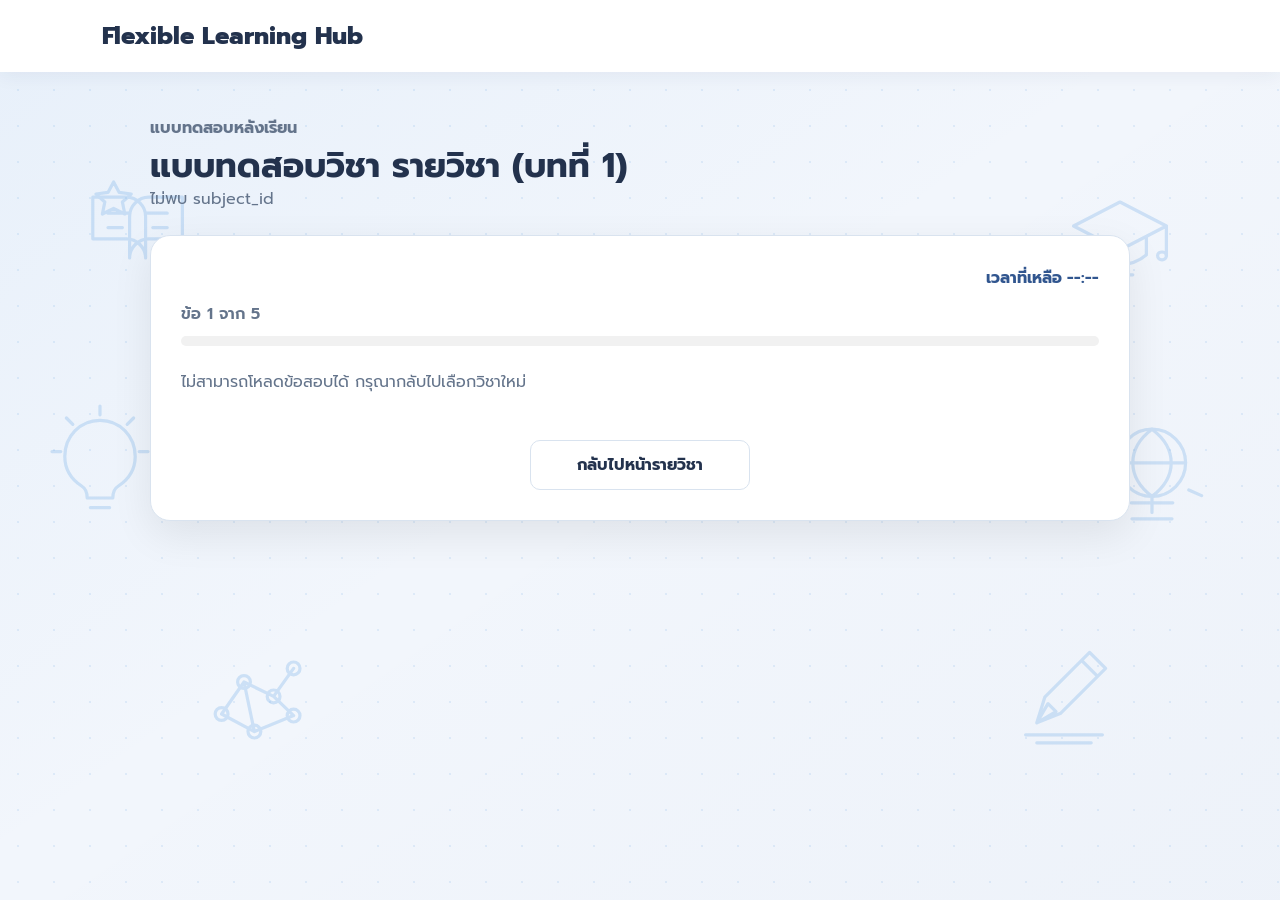
<file: test.html>
<!DOCTYPE html>
<html lang="th">
<head>
    <meta charset="UTF-8">
    <meta name="viewport" content="width=device-width, initial-scale=1.0">
    <title>แบบทดสอบรายวิชา - Flexible Learning Hub</title>
    <link rel="stylesheet" href="assets/css/test.css?v=20261021-login-shared-background">
    <link href="https://fonts.googleapis.com/css2?family=Prompt:wght@300;400;500;600;800&display=swap" rel="stylesheet">
    <link rel="stylesheet" href="assets/css/theme.css?v=20261022-mobile-layout-v2">
</head>
<body>
    <nav class="quiz-nav">
        <a href="index.html" class="brand">Flexible Learning Hub</a>
    </nav>

    <main class="quiz-shell">
        <section class="quiz-head">
            <p class="eyebrow">แบบทดสอบหลังเรียน</p>
            <h1 id="quizTitle">แบบทดสอบรายวิชา</h1>
            <p id="quizSubtitle">เลือกคำตอบที่ถูกต้องที่สุด</p>
        </section>

        <section class="quiz-panel">
            <div id="quizTimer" role="timer" aria-live="polite" style="text-align:right;font-weight:700;color:#31568f;margin-bottom:12px;">เวลาที่เหลือ --:--</div>
            <div class="quiz-progress">
                <span id="progressText">ข้อ 1 จาก 5</span>
                <div class="progress-track">
                    <div id="progressFill" class="progress-fill"></div>
                </div>
            </div>

            <form id="quizForm" class="quiz-form"></form>

            <div id="resultBox" class="result-box" hidden></div>

            <div class="quiz-actions">
                <button type="button" id="prevBtn" class="ghost-btn">ย้อนกลับ</button>
                <button type="button" id="nextBtn" class="primary-btn">ข้อถัดไป</button>
                <button type="button" id="submitBtn" class="primary-btn" hidden>ส่งคำตอบ</button>
            </div>

            <div class="quiz-return-wrap">
                <a id="backToCourse" href="index.html" class="back-link">กลับไปหน้ารายวิชา</a>
            </div>
        </section>
    </main>

    <script src="assets/js/test.js?v=20261022-quiz-timer-sessions"></script>
</body>
</html>
</file>
<file: assets/css/test.css>
:root {
    --orange: var(--brand-400);
    --orange-dark: var(--brand-400);
    --ink: #263033;
    --muted: #68777c;
    --paper: #ffffff;
    --line: #ececec;
    --soft: var(--brand-200);
    --violet: #5b567d;
}

* {
    box-sizing: border-box;
    margin: 0;
    padding: 0;
    font-family: 'Prompt', sans-serif;
}

body {
    min-height: 100vh;
    background: var(--brand-200);
    color: var(--ink);
}

.quiz-nav {
    display: flex;
    justify-content: space-between;
    align-items: center;
    gap: 20px;
    padding: 18px 8%;
    background: var(--paper);
    box-shadow: 0 2px 15px rgba(0, 0, 0, 0.05);
}

.brand {
    color: var(--text-primary);
    font-size: 24px;
    font-weight: 800;
    text-decoration: none;
}

.back-link {
    color: var(--ink);
    font-weight: 600;
    text-decoration: none;
}

.quiz-return-wrap {
    display: flex;
    justify-content: center;
    margin-top: 18px;
}

.quiz-return-wrap .back-link {
    display: inline-flex;
    align-items: center;
    justify-content: center;
    min-width: 220px;
    padding: 12px 22px;
    border-radius: 10px;
    border: 1px solid var(--line);
    background: white;
    color: var(--ink);
    font-weight: 700;
    transition: 0.2s ease;
}

.quiz-return-wrap .back-link:hover {
    border-color: var(--brand-400);
    background: var(--soft);
    color: var(--text-primary);
}

.quiz-shell {
    width: min(980px, 92vw);
    margin: 44px auto;
}

.quiz-head {
    margin-bottom: 24px;
}

.eyebrow {
    color: var(--text-primary);
    font-weight: 700;
    margin-bottom: 6px;
}

.quiz-head h1 {
    font-size: 34px;
    line-height: 1.2;
}

.quiz-head p {
    color: var(--muted);
}

.quiz-panel {
    background: var(--paper);
    border: 1px solid var(--line);
    border-radius: 20px;
    padding: 30px;
    box-shadow: 0 14px 40px rgba(0, 0, 0, 0.08);
}

.quiz-progress {
    display: grid;
    gap: 10px;
    margin-bottom: 24px;
    color: var(--muted);
    font-weight: 600;
}

.progress-track {
    width: 100%;
    height: 10px;
    background: #f1f1f1;
    border-radius: 999px;
    overflow: hidden;
}

.progress-fill {
    width: 0;
    height: 100%;
    background: var(--orange);
    transition: width 0.25s ease;
}

.question-title {
    font-size: 22px;
    margin-bottom: 18px;
}

.question-score-value {
    display: inline-block;
    margin: -8px 0 16px;
    padding: 6px 10px;
    border-radius: 999px;
    color: var(--brand-700);
    background: var(--brand-200);
    font-size: 13px;
    font-weight: 600;
}

.option-list {
    display: grid;
    gap: 12px;
}

.option-card {
    display: flex;
    align-items: flex-start;
    gap: 12px;
    padding: 15px 16px;
    border: 1px solid var(--line);
    border-radius: 12px;
    cursor: pointer;
    transition: 0.2s ease;
}

.option-card:hover {
    border-color: var(--brand-400);
    background: var(--soft);
}

.option-card input {
    margin-top: 5px;
    accent-color: var(--text-primary);
}

.essay-card {
    display: grid;
    gap: 10px;
    padding: 18px;
    border: 1px solid var(--line);
    border-radius: 14px;
    background: var(--brand-200);
}

.essay-label {
    font-weight: 700;
    color: var(--ink);
}

.essay-input {
    width: 100%;
    min-height: 180px;
    resize: vertical;
    border: 1px solid var(--brand-200);
    border-radius: 12px;
    padding: 14px 16px;
    font: inherit;
    line-height: 1.7;
    color: var(--ink);
    background: #fff;
    outline: none;
    transition: border-color 0.2s ease, box-shadow 0.2s ease;
}

.essay-input:focus {
    border-color: var(--brand-400);
    box-shadow: 0 0 0 3px rgba(var(--brand-400-rgb), 0.12);
}

.essay-note {
    color: var(--muted);
    font-size: 13px;
    line-height: 1.5;
}

.quiz-actions {
    display: flex;
    justify-content: space-between;
    gap: 12px;
    margin-top: 28px;
}

.primary-btn,
.ghost-btn {
    border-radius: 10px;
    padding: 12px 22px;
    font-size: 15px;
    font-weight: 700;
    cursor: pointer;
    transition: 0.2s ease;
}

.primary-btn {
    background: var(--orange);
    border: 1px solid var(--orange);
    color: white;
}

.primary-btn:hover {
    background: var(--orange-dark);
    border-color: var(--brand-400);
}

.ghost-btn {
    background: white;
    border: 1px solid var(--line);
    color: var(--ink);
}

.ghost-btn:disabled {
    opacity: 0.45;
    cursor: not-allowed;
}

.result-box {
    padding: 22px;
    border-radius: 14px;
    background: var(--soft);
    border: 1px solid var(--brand-200);
    margin-top: 18px;
}

.result-box h2 {
    margin-bottom: 8px;
}

.result-box .score {
    color: var(--text-primary);
    font-weight: 800;
}

.result-box h3 {
    margin-top: 16px;
    margin-bottom: 10px;
}

.lesson-status-list {
    display: grid;
    gap: 10px;
    margin-bottom: 8px;
}

.lesson-status-item {
    display: flex;
    justify-content: space-between;
    align-items: center;
    padding: 12px 14px;
    border-radius: 12px;
    border: 1px solid #f5b0b0;
    background: #fff7f7;
    font-size: 16px;
    font-weight: 700;
    color: #a52b2b;
    line-height: 1.2;
}

.lesson-status-item.is-pass {
    border-color: #8ed3aa;
    background: #eefcf3;
    color: #1f7a45;
}

.lesson-status-item.is-fail {
    border-color: #f5b0b0;
    background: #fff7f7;
    color: #a52b2b;
}

.lesson-status-empty {
    padding: 10px 12px;
    border-radius: 10px;
    border: 1px dashed #d8d8d8;
    color: #6c757d;
    background: #fff;
}

@media (max-width: 640px) {
    .quiz-nav {
        align-items: flex-start;
        flex-direction: column;
    }

    .quiz-head h1 {
        font-size: 26px;
    }

    .quiz-panel {
        padding: 20px;
        border-radius: 14px;
    }

    .quiz-actions {
        flex-direction: column;
    }

    .quiz-return-wrap .back-link {
        width: 100%;
        min-width: 0;
    }

    .lesson-status-item {
        font-size: 18px;
        padding: 11px 12px;
    }
}
</file>
<file: assets/css/theme.css>
@import url('https://fonts.googleapis.com/css2?family=IBM+Plex+Sans+Thai:wght@300;400;500;600;700&display=swap');

:root {
  --tweedia: var(--brand-50);
  --tweedia-deep: var(--brand-400);
  --ocean-splash: var(--brand-50);
  --ocean-deep: var(--brand-400);
  --bg: var(--brand-50);
  --bg-dark: var(--brand-50);
  --bg2: #ffffff;
  --bg3: #f5f6f8;
  --surface: #ffffff;
  --surface-muted: #f8f9fb;
  --card: #ffffff;
  --card-bg: #ffffff;
  --sidebar-bg: #ffffff;
  --paper: #ffffff;

  --border: var(--brand-200);
  --border-color: var(--brand-200);
  --border-hover: var(--brand-200);
  --line: var(--brand-200);

  --orange: var(--primary-start);
  --orange-light: var(--primary-end);
  --orange-dark: var(--primary-start);
  --orange-dim: rgba(var(--primary-end-rgb), 0.14);
  --orange-glow: rgba(var(--primary-end-rgb), 0.20);
  --primary: var(--primary-start);
  --primary-color: var(--primary-start);
  --primary-orange: var(--primary-start);
  --primary-soft: rgba(var(--primary-end-rgb), 0.14);
  --accent: var(--primary-start);
  --accent-light: var(--primary-end);
  --accent-mid: var(--primary-end);
  --accent-dark: var(--primary-start);
  --accent-dim: rgba(var(--primary-end-rgb), 0.14);
  --soft: var(--brand-50);
  --soft-orange: var(--brand-50);
  --dark-orange: var(--primary-start);

  --text: var(--brand-700);
  --text-main: var(--brand-700);
  --text-primary: var(--brand-700);
  --deep-blue: var(--brand-700);
  --ink: var(--brand-700);
  --text-secondary: var(--text-body);
  --text-soft: var(--text-body);
  --text-dim: var(--text-body);
  --text-gray: var(--text-body);
  --text-muted: var(--text-body);
  --muted: var(--text-body);

  --shadow: 0 10px 30px rgba(0, 0, 0, 0.05);
  --shadow-md: 0 14px 36px rgba(0, 0, 0, 0.07);
}

html { color-scheme: light; }

body {
  background-color: var(--bg) !important;
  background-image:
    radial-gradient(circle, rgba(var(--primary-end-rgb), 0.10) 1px, transparent 1.4px),
    radial-gradient(ellipse at 8% 0%, rgba(var(--primary-end-rgb), 0.12), transparent 34rem),
    radial-gradient(ellipse at 94% 20%, rgba(var(--primary-end-rgb), 0.14), transparent 30rem) !important;
  background-size: 34px 34px, auto, auto !important;
  background-attachment: fixed !important;
  color: var(--text-primary) !important;
  font-family: 'IBM Plex Sans Thai', 'Kanit', sans-serif !important;
  isolation: isolate;
}

body::after {
  content: '';
  position: fixed;
  inset: 0;
  z-index: -1;
  pointer-events: none;
  background-image: url('../education-doodles.svg');
  background-repeat: repeat;
  background-size: 640px 480px;
  background-position: center top;
  opacity: .36;
}

.bg-grid {
  background-image: radial-gradient(circle, rgba(var(--primary-end-rgb), .12) 1.2px, transparent 1.5px) !important;
}

.edu-illustration {
  color: var(--primary-end) !important;
  opacity: .22;
}

.sidebar,
.navbar,
.quiz-nav {
  background-color: var(--brand-200) !important;
  border-color: transparent !important;
  box-shadow: var(--shadow);
  backdrop-filter: blur(10px);
  -webkit-backdrop-filter: blur(10px);
}

.navbar {
  position: sticky;
  top: 0;
  margin-top: 0;
  z-index: 1000;
  backdrop-filter: blur(10px);
  -webkit-backdrop-filter: blur(10px);
}

.sidebar-brand-logo {
  display: block;
  width: min(100%, 152px) !important;
  max-height: 54px !important;
  margin-inline: auto;
  object-fit: contain;
  object-position: center;
  transform: translateX(-6px);
}

.sidebar-brand-link {
  display: flex;
  align-items: center !important;
  justify-content: center;
  width: 100%;
}

.sidebar > .logo-section.sidebar-brand-link,
.sidebar > .sidebar-logo.sidebar-brand-link {
  width: 100%;
  align-items: center !important;
}

.brand-block > .sidebar-brand-link {
  margin-inline: auto;
}

.sidebar-header .brand-home-link.sidebar-brand-link {
  align-items: center !important;
}


.topbar,
.page-header,
.header {
  background: transparent !important;
  border: 0 !important;
  box-shadow: none !important;
  backdrop-filter: none !important;
}

.card,
.content-card,
.panel,
.metric-card,
.stat-card,
.info-card,
.profile-card,
.brand-block,
.sidebar-note,
.empty-state,
.updated-box,
.assignment-item,
.lesson-card,
.msg-item,
.msg-detail,
.search-modal-box,
.quiz-detail-modal,
[role="dialog"],
.child-tab,
.lesson-item,
.question-card,
.quiz-card,
.result-card,
.modal-content,
.modal-box,
.transcript-card {
  background-color: var(--card) !important;
  border-color: var(--border) !important;
  border-radius: 14px;
  box-shadow: var(--shadow);
}

table { background: #ffffff; }
th, td { padding:11px 13px; border-color: #eaecf0 !important; }
tbody tr:nth-child(even) { background-color: #fcfcfd; }
.hero { background:transparent!important; color:var(--text-primary)!important; border-bottom:0; }
.hero h1,.hero h2,.hero h3,.hero p,.hero .hero-title,.hero .hero-subtitle { color:var(--text-primary)!important; }
#page-guide .content-header,#page-contact .content-header { background:transparent!important; border-bottom:0; }
#page-guide .content-header h1,#page-contact .content-header h1 { color:var(--text-primary)!important; }
.prog-fill,.progress-line span,.progress-bar-fill,.course-chart-fill { background:linear-gradient(90deg,var(--orange),var(--orange-light))!important; }

main,
.main,
.main-content,
.page-content,
.content,
.content-area,
.page-header,
.quiz-shell,
.quiz-head,
.course-detail,
table,
th,
td {
  color: var(--text-primary);
}

h1, h2, h3, h4, h5, h6,
.title,
.page-title,
.card-title,
.section-title,
.brand-name,
.logo-name,
.profile-name,
.stat-value,
.score-cell {
  color: var(--text-primary) !important;
}

p,
.subtitle,
.description,
.text-muted,
.muted,
.page-header p,
.stat-label,
.stat-sub,
.profile-role {
  color: var(--text-secondary);
}

input,
textarea,
select {
  background-color: #ffffff !important;
  border-color: var(--border) !important;
  color: var(--text-primary) !important;
}

input::placeholder,
textarea::placeholder {
  color: var(--text-muted) !important;
  opacity: 1;
}

input:focus,
textarea:focus,
select:focus {
  border-color: var(--primary-end) !important;
  box-shadow: 0 0 0 3px rgba(var(--primary-end-rgb), 0.24) !important;
}

.menu-item.active,
.nav-item.active,
.child-tab.active {
  background: linear-gradient(135deg, var(--accent-dim), rgba(var(--primary-end-rgb), 0.24)) !important;
  color: var(--text-primary) !important;
  border-color: rgba(var(--brand-400-rgb), 0.22) !important;
}

.btn-submit,
.btn-primary,
.btn-orange,
.btn-save,
.btn-enroll,
.btn-action,
.action-button,
.button.primary,
button.primary,
.primary-btn,
.btn-login,
.btn-add-lesson,
.btn-graduation-request,
.reply-btn,
.quiz-detail-close-button,
.carousel-control,
.user-avatar,
.staff-avatar-edit,
.page-btn.active,
button[type="submit"],
.learning-guide-button,
.register-guide-cta-button,
.transcript-form button,
.open-request-modal,
.select-request-button,
.approve-button {
  background: linear-gradient(135deg, var(--orange), var(--orange-light)) !important;
  border-color: var(--brand-400) !important;
  color: var(--text-primary) !important;
}

.footer {
  background-color: #ffffff !important;
  color: var(--text-secondary);
  border-top:1px solid var(--border);
}


.footer * { color:inherit; }
.flh-mobile-menu{display:none;position:fixed;z-index:1101;top:max(10px,env(safe-area-inset-top));left:max(10px,env(safe-area-inset-left));width:44px;height:44px;border:1px solid #cbd9e3;border-radius:12px;background:#fff;color:var(--brand-700);font-size:25px;box-shadow:0 4px 16px rgba(var(--brand-700-rgb), .14)}.flh-sidebar-backdrop{display:none}
@media(max-width:767px){.flh-mobile-menu{display:block}body.flh-has-mobile-menu .sidebar{display:flex!important;position:fixed!important;z-index:1102;left:0;top:0;bottom:0;width:min(84vw,300px)!important;max-width:300px;height:100vh;height:100dvh;max-height:100dvh;transform:translateX(-105%);transition:transform .25s ease;overflow-y:auto;overscroll-behavior:contain;box-shadow:12px 0 32px rgba(var(--brand-700-rgb), .18)}body.flh-has-mobile-menu.flh-menu-open .sidebar{transform:translateX(0)!important}.flh-sidebar-backdrop{position:fixed;inset:0;z-index:1100;background:rgba(var(--brand-700-rgb), .40)}body.flh-menu-open .flh-sidebar-backdrop{display:block}.navbar{padding:10px 12px!important;min-height:56px}.navbar .logo{font-size:clamp(15px,4vw,19px)!important;max-width:55vw;overflow:hidden;text-overflow:ellipsis;white-space:nowrap}.navbar .nav-links{gap:8px!important;flex-wrap:wrap;justify-content:flex-end}.navbar .nav-search-input{max-width:150px}.grid,.cards-grid,.stats-grid,.kpi-grid{grid-template-columns:repeat(2,minmax(0,1fr))!important}.table-wrap,.table-responsive,.overview-course-table-wrap{max-width:100%;overflow-x:auto!important;-webkit-overflow-scrolling:touch}.table-wrap table,.table-responsive table,.overview-course-table-wrap table{min-width:680px}.page-shell,.content,.main-content,.wrap{max-width:100%;min-width:0}.hero,.topbar,.panel-head{flex-wrap:wrap}}
@media(max-height:520px) and (orientation:landscape){.flh-mobile-menu{display:block}body.flh-has-mobile-menu .sidebar{display:flex!important;position:fixed!important;z-index:1102;left:0;top:0;bottom:0;width:min(84vw,300px)!important;max-width:300px;height:100vh;height:100dvh;max-height:100dvh;transform:translateX(-105%);transition:transform .25s ease;overflow-y:auto;overscroll-behavior:contain;box-shadow:12px 0 32px rgba(var(--brand-700-rgb), .18)}body.flh-has-mobile-menu.flh-menu-open .sidebar{transform:translateX(0)!important}.flh-sidebar-backdrop{position:fixed;inset:0;z-index:1100;background:rgba(var(--brand-700-rgb), .40)}body.flh-menu-open .flh-sidebar-backdrop{display:block}}
@media(min-width:768px) and (max-width:1100px){.grid,.cards-grid,.stats-grid,.kpi-grid{grid-template-columns:repeat(2,minmax(0,1fr))!important}.sidebar{max-width:260px}.table-wrap,.table-responsive{overflow-x:auto;-webkit-overflow-scrolling:touch}}

/* Shared visual system: values are matched to the Login page palette. */
:root {
  color-scheme: light;
  --brand-50: #F2F6FC;
  --brand-200: #D9E3EF;
  --brand-400: #64748B;
  --brand-500: #2F548F;
  --brand-700: #23324D;
  --brand-200-rgb: 217, 227, 239;
  --brand-400-rgb: 100, 116, 139;
  --brand-500-rgb: 47, 84, 143;
  --brand-700-rgb: 35, 50, 77;
  --primary-start: #2F548F;
  --primary-end: #68A7E4;
  --primary-end-rgb: 104, 167, 228;
  --border-color: #D9E3EF;
  --text-heading: #23324D;
  --text-body: #64748B;
  --page-background: var(--brand-50);
  --page-background-image: linear-gradient(145deg, rgba(var(--primary-end-rgb), .08), transparent 48%, rgba(var(--brand-500-rgb), .025));
  --tweedia: var(--brand-50);
  --tweedia-deep: var(--brand-400);
  --ocean-splash: var(--brand-50);
  --ocean-deep: var(--brand-700);
  --bg: var(--brand-50);
  --bg-dark: var(--brand-50);
  --bg2: #FFFFFF;
  --bg3: #F7FAFD;
  --surface: #FFFFFF;
  --surface-muted: #F7FAFD;
  --card: #FFFFFF;
  --card-bg: #FFFFFF;
  --sidebar-bg: #FFFFFF;
  --paper: #FFFFFF;
  --border: var(--border-color);
  --border-hover: var(--brand-400);
  --line: var(--brand-200);
  --orange: var(--primary-start);
  --orange-light: var(--primary-end);
  --orange-dark: var(--primary-start);
  --orange-dim: rgba(var(--primary-end-rgb), .14);
  --orange-glow: rgba(var(--primary-end-rgb), .20);
  --primary: var(--primary-start);
  --primary-color: var(--primary-start);
  --primary-orange: var(--primary-start);
  --primary-soft: rgba(var(--primary-end-rgb), .14);
  --accent: var(--primary-start);
  --accent-light: var(--primary-end);
  --accent-mid: var(--primary-end);
  --accent-dark: var(--primary-start);
  --accent-dim: rgba(var(--primary-end-rgb), .14);
  --soft: var(--brand-50);
  --soft-orange: var(--brand-50);
  --dark-orange: var(--primary-start);
  --text: var(--brand-700);
  --text-main: var(--brand-700);
  --text-primary: var(--brand-700);
  --deep-blue: var(--brand-700);
  --ink: var(--brand-700);
  --text-secondary: var(--text-body);
  --text-soft: var(--text-body);
  --text-dim: var(--text-body);
  --text-gray: var(--text-body);
  --text-muted: var(--text-body);
  --muted: var(--text-body);
  --shadow: 0 18px 52px rgba(34, 56, 80, .10);
  --shadow-md: 0 8px 24px rgba(34, 56, 80, .09);
}

html { color-scheme: light; }
body {
  background-color: var(--page-background) !important;
  background-image: var(--page-background-image) !important;
  background-size: auto !important;
  background-attachment: fixed !important;
  color: var(--brand-700) !important;
  font-family: 'IBM Plex Sans Thai', 'Kanit', sans-serif !important;
}
/* Shared Login artwork: keep decorative layers fixed behind every page. */
body::before {
  content: '';
  position: fixed;
  inset: 0;
  z-index: -2;
  pointer-events: none;
  background-image: radial-gradient(circle, rgba(var(--primary-end-rgb), .15) 1.2px, transparent 1.5px);
  background-size: 36px 36px;
}
body::after {
  content: '';
  position: fixed;
  inset: 0;
  z-index: -1;
  pointer-events: none;
  opacity: 1;
  background-image: url('../education-doodles.svg');
  background-repeat: no-repeat;
  background-position: center;
  background-size: 100% 100%;
}
.bg-grid, .edu-pattern, .glow-orb { display: none !important; }
.bg-grid {
  background-image: radial-gradient(circle, rgba(var(--brand-700-rgb), .06) 1px, transparent 1.4px) !important;
  background-size: 36px 36px !important;
}

.sidebar, .navbar, .quiz-nav, .footer {
  background-color: #FFFFFF !important;
  color: var(--brand-700) !important;
  border-color: var(--brand-200) !important;
  box-shadow: 0 4px 18px rgba(34, 56, 80, .06) !important;
}
.sidebar a, .navbar a, .nav-links a, .sidebar button, .navbar button { color: var(--brand-700); }
.sidebar a:hover, .navbar a:hover, .nav-links a:hover { color: var(--primary-start) !important; }
.menu-item.active, .nav-item.active, .child-tab.active,
.sidebar .active, .navbar .active {
  background: linear-gradient(135deg, var(--primary-start), var(--primary-end)) !important;
  color: #FFFFFF !important;
  border-color: var(--primary-start) !important;
}

.card, .content-card, .panel, .metric-card, .stat-card, .info-card,
.profile-card, .brand-block, .sidebar-note, .empty-state, .updated-box,
.assignment-item, .lesson-card, .msg-item, .msg-detail, .search-modal-box,
.quiz-detail-modal, [role="dialog"], .lesson-item, .question-card,
.quiz-card, .result-card, .modal-content, .modal-box, .transcript-card {
  background-color: #FFFFFF !important;
  border-color: var(--brand-200) !important;
  color: var(--brand-700);
  box-shadow: 0 8px 24px rgba(34, 56, 80, .07) !important;
}
.card:hover, .content-card:hover, .lesson-card:hover, .stat-card:hover {
  border-color: var(--brand-400) !important;
}
h1, h2, h3, h4, h5, h6, .title, .page-title, .card-title, .section-title,
.brand-name, .logo-name, .profile-name, .stat-value, .score-cell {
  color: var(--brand-700) !important;
}
p, .subtitle, .description, .text-muted, .muted, .stat-label,
.stat-sub, .profile-role { color: var(--text-body); }
.card p, .content-card p, .panel p, .metric-card p, .stat-card p,
.info-card p, .profile-card p, .modal-content p, .modal-box p,
.transcript-card p { color: var(--brand-400); }
.card .subtitle, .content-card .subtitle, .panel .subtitle,
.card .description, .content-card .description, .panel .description,
.card .text-muted, .content-card .text-muted, .panel .text-muted,
.card .muted, .content-card .muted, .panel .muted,
.metric-card .stat-label, .stat-card .stat-label, .profile-card .profile-role,
.sidebar .text-muted, .sidebar .muted { color: var(--brand-400); }
a, .link { color: var(--brand-700); }
a:hover, .link:hover { color: var(--primary-start); }
.input-icon, .select-arrow, .curr-icon, .section-icon { color: var(--primary-end); }

input, textarea, select {
  background-color: #FFFFFF !important;
  border-color: var(--brand-200) !important;
  color: var(--brand-700) !important;
}
input::placeholder, textarea::placeholder { color: var(--brand-400) !important; opacity: 1; }
input:focus, textarea:focus, select:focus {
  border-color: var(--primary-end) !important;
  box-shadow: 0 0 0 3px rgba(var(--primary-end-rgb), .20) !important;
}
table { background: #FFFFFF !important; color: var(--brand-700); }
th { background: var(--brand-200) !important; color: var(--brand-700) !important; }
td { border-color: var(--brand-200) !important; }
tbody tr:nth-child(even) { background-color: #F7FAFD !important; }

.btn-submit, .btn-primary, .btn-orange, .btn-save, .btn-enroll,
.btn-action, .action-button, .button.primary, button.primary, .primary-btn,
.btn-login, .btn-add-lesson, .btn-graduation-request, .reply-btn,
.quiz-detail-close-button, .carousel-control, .page-btn.active,
button[type="submit"], .learning-guide-button, .register-guide-cta-button,
.transcript-form button, .open-request-modal, .select-request-button,
.approve-button, .btn-enroll-now, .btn-start, .btn-confirm {
  border-color: var(--primary-start) !important;
  border-radius: 8px !important;
  background: linear-gradient(135deg, var(--primary-start), var(--primary-end)) !important;
  color: #FFFFFF !important;
  box-shadow: 0 4px 20px rgba(var(--brand-500-rgb), .18) !important;
  transition: transform .25s cubic-bezier(.4, 0, .2, 1), box-shadow .25s ease, filter .25s ease;
}
.btn-submit:hover, .btn-primary:hover, .btn-orange:hover, .btn-save:hover,
.btn-enroll:hover, .btn-action:hover, .action-button:hover, .button.primary:hover,
button.primary:hover, .primary-btn:hover, .btn-login:hover, .btn-add-lesson:hover,
.btn-graduation-request:hover, .reply-btn:hover, button[type="submit"]:hover,
.learning-guide-button:hover, .register-guide-cta-button:hover,
.transcript-form button:hover, .open-request-modal:hover,
.select-request-button:hover, .approve-button:hover {
  transform: translateY(-2px);
  filter: brightness(1.04);
  box-shadow: 0 8px 30px rgba(var(--brand-500-rgb), .24) !important;
}
.btn-submit:active, .btn-primary:active, .btn-orange:active,
button[type="submit"]:active { transform: translateY(0); }
button.btn-submit,
button.btn-submit:hover,
button.btn-submit:focus-visible,
button.btn-submit:active {
  color: #FFFFFF !important;
  -webkit-text-fill-color: #FFFFFF !important;
  isolation: isolate;
}
button.btn-submit::before { z-index: -1; pointer-events: none; }
.btn-outline, .btn-outline-primary, .btn-outline-orange, .button.secondary {
  border-color: var(--brand-400) !important;
  background: #FFFFFF !important;
  color: var(--brand-700) !important;
}
.btn-outline:hover, .btn-outline-primary:hover, .btn-outline-orange:hover,
.button.secondary:hover { background: var(--brand-200) !important; }

button:disabled, button[disabled], input:disabled, select:disabled,
textarea:disabled, .btn-disabled, [aria-disabled="true"] {
  cursor: not-allowed !important;
  opacity: .58 !important;
  filter: saturate(.65);
}

button:focus-visible, a:focus-visible, input:focus-visible,
select:focus-visible, textarea:focus-visible {
  outline: 3px solid rgba(var(--primary-end-rgb), .48) !important;
  outline-offset: 2px;
}

.footer { border-top: 1px solid var(--brand-200) !important; }
.footer * { color: inherit; }

@media (max-width: 760px) {
  body::after { background-image: url('../education-doodles-mobile.svg'); }
}
</file>
